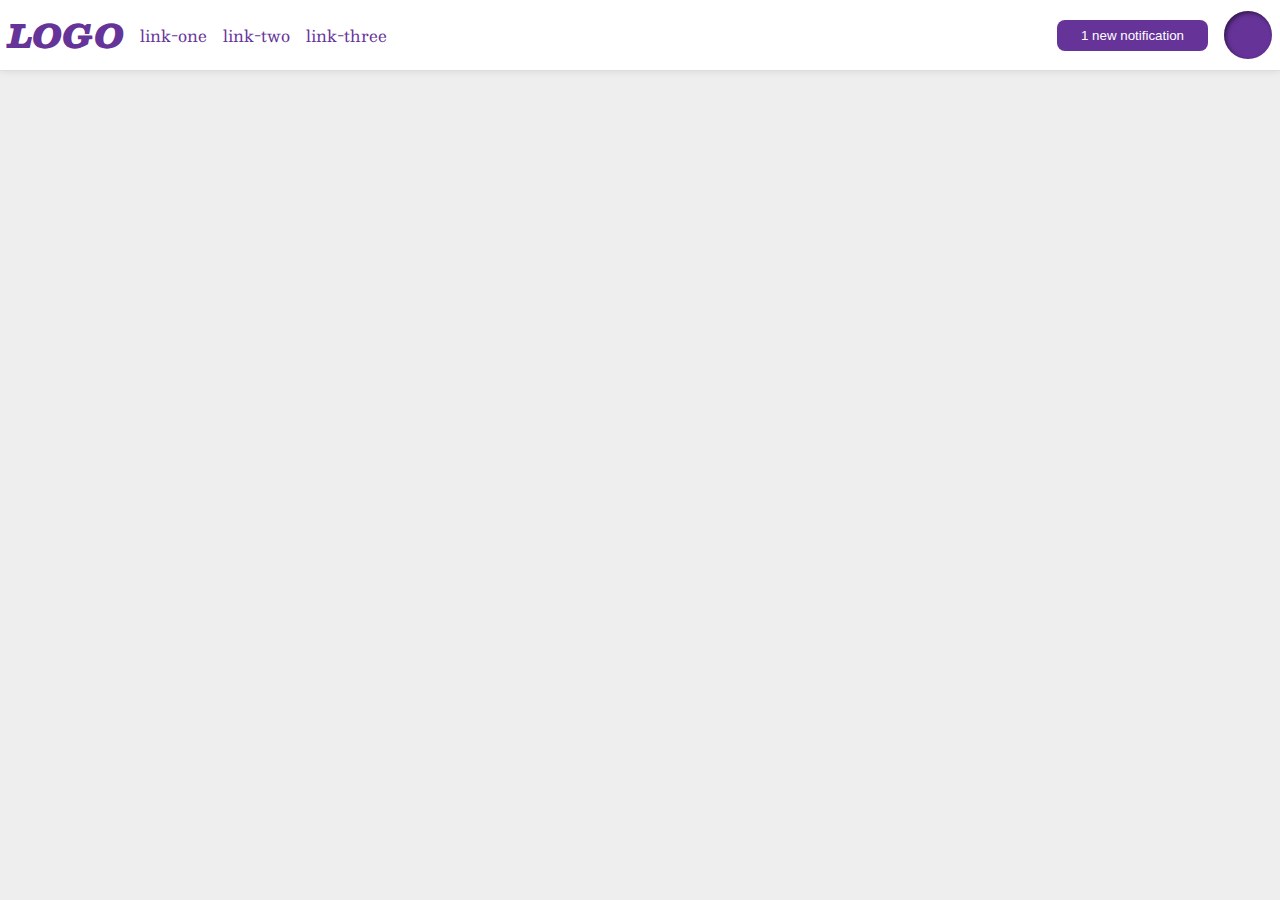
<file: flex/03-flex-header-2/index.html>
<!DOCTYPE html>
<html lang="en">
  <head>
    <meta charset="UTF-8">
    <meta http-equiv="X-UA-Compatible" content="IE=edge">
    <meta name="viewport" content="width=device-width, initial-scale=1.0">
    <title>Flex Header 2</title>
    <link rel="stylesheet" href="style.css">
  </head>
  <body>
    <div class="header">
      <div class="left">
        <div class="logo">
          LOGO
        </div>
        <ul class="links">
          <li><a href="google.com">link-one</a></li>
          <li><a href="google.com">link-two</a></li>
          <li><a href="google.com">link-three</a></li>
        </ul>
      </div>
      <div class="right">
        <button class="notifications">
         1 new notification
        </button>
        <div class="profile-image"></div>
      </div>
    </div>
  </body>
</html>
</file>
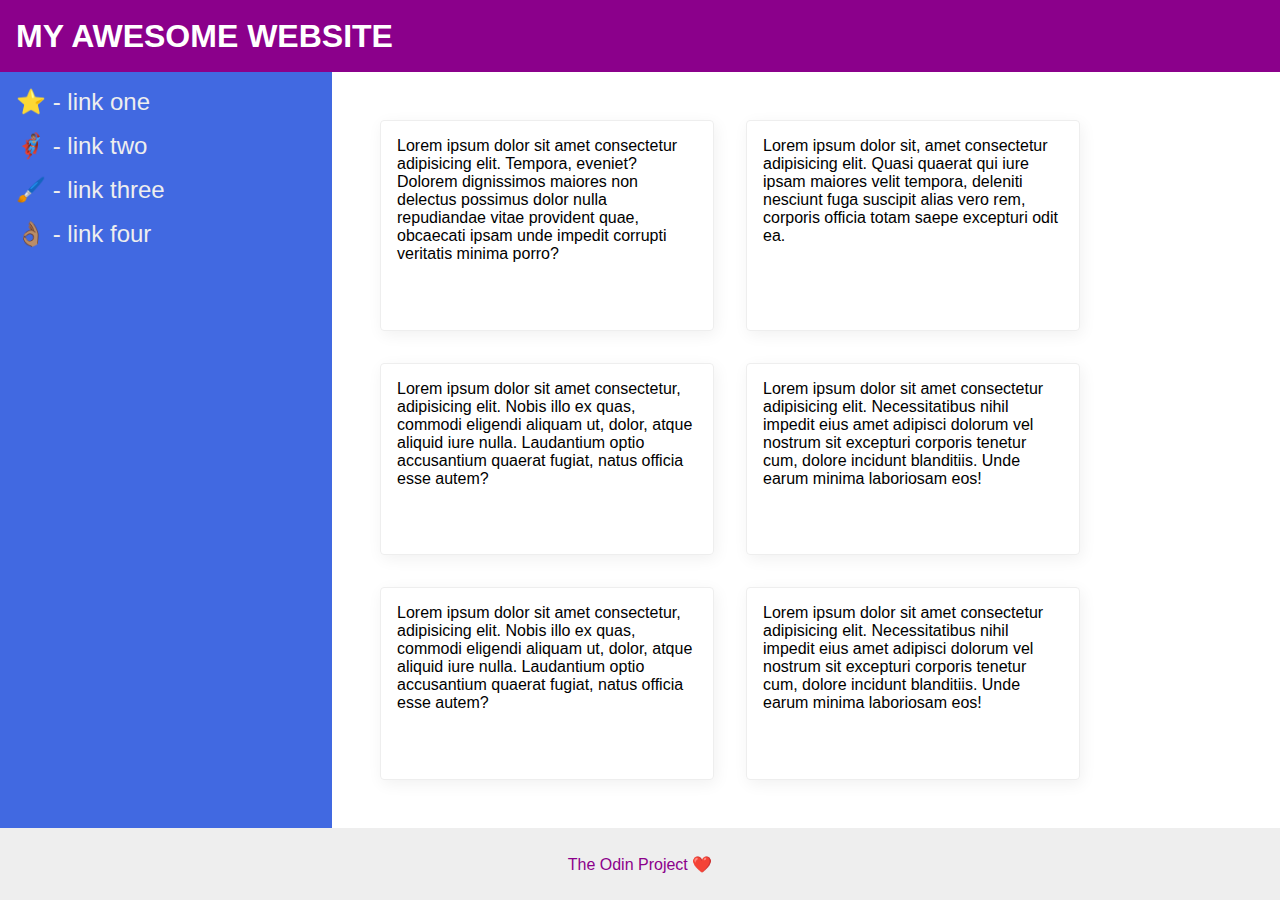
<file: flex/07-flex-layout-2/index.html>
<!DOCTYPE html>
<html lang="en">
  <head>
    <meta charset="UTF-8">
    <meta http-equiv="X-UA-Compatible" content="IE=edge">
    <meta name="viewport" content="width=device-width, initial-scale=1.0">
    <title>The Holy Grail</title>
    <link rel="stylesheet" href="style.css">
  </head>
  <body>
      <div class="header">
        MY AWESOME WEBSITE
      </div>
      <div class="content">
          <div class="sidebar">
            <ul>
              <li><a href="#">⭐ - link one</a></li>
              <li><a href="#">🦸🏽‍♂️ - link two</a></li>
              <li><a href="#">🖌️ - link three</a></li>
              <li><a href="#">👌🏽 - link four</a></li>
            </ul>
          </div>
          
          <div class="container">
          <div class="card">Lorem ipsum dolor sit amet consectetur adipisicing elit. Tempora, eveniet? Dolorem dignissimos maiores non delectus possimus dolor nulla repudiandae vitae provident quae, obcaecati ipsam unde impedit corrupti veritatis minima porro?</div>
          <div class="card">Lorem ipsum dolor sit, amet consectetur adipisicing elit. Quasi quaerat qui iure ipsam maiores velit tempora, deleniti nesciunt fuga suscipit alias vero rem, corporis officia totam saepe excepturi odit ea.</div>
          <div class="card">Lorem ipsum dolor sit amet consectetur, adipisicing elit. Nobis illo ex quas, commodi eligendi aliquam ut, dolor, atque aliquid iure nulla. Laudantium optio accusantium quaerat fugiat, natus officia esse autem?</div>
          <div class="card">Lorem ipsum dolor sit amet consectetur adipisicing elit. Necessitatibus nihil impedit eius amet adipisci dolorum vel nostrum sit excepturi corporis tenetur cum, dolore incidunt blanditiis. Unde earum minima laboriosam eos!</div>
          <div class="card">Lorem ipsum dolor sit amet consectetur, adipisicing elit. Nobis illo ex quas, commodi eligendi aliquam ut, dolor, atque aliquid iure nulla. Laudantium optio accusantium quaerat fugiat, natus officia esse autem?</div>
          <div class="card">Lorem ipsum dolor sit amet consectetur adipisicing elit. Necessitatibus nihil impedit eius amet adipisci dolorum vel nostrum sit excepturi corporis tenetur cum, dolore incidunt blanditiis. Unde earum minima laboriosam eos!</div>
        </div>
        </div>
      <div class="footer">
        The Odin Project ❤️
      </div>
    
  </body>
</html>
</file>
<file: flex/03-flex-header-2/style.css>
/* this is some magical font-importing.  
you'll learn about it later. */
@import url('https://fonts.googleapis.com/css2?family=Besley:ital,wght@0,400;1,900&display=swap');

body {
  margin: 0;
  background: #eee;
  font-family: Besley, serif;
}

.header {
  background: white;
  border-bottom: 1px solid #ddd;
  box-shadow: 0 0 8px rgba(0,0,0,.1);
  
  padding: 8px;

  display: flex;
  flex-direction: row;
  justify-content: space-between;
  
  
}

.profile-image {
  background: rebeccapurple;
  box-shadow: inset 2px 2px 4px rgba(0,0,0,.5);
  border-radius: 50%;
  width: 48px;
  height:  48px;

}

.logo {
  color: rebeccapurple;
  font-size: 32px;
  font-weight: 900;
  font-style: italic;
  
  

}

button {
  border: none;
  border-radius: 8px;
  background: rebeccapurple;
  color: white;
  display: flex;
  padding: 8px 24px;

}

a {
  /* this removes the line under our links */
  text-decoration: none;
  color: rebeccapurple;
}

ul {
  list-style-type: none;
  display: flex;
  margin: 0;
  padding: 0;
  flex-direction: row;
  gap: 16px;
  
}
.left, .right {
  display: flex;
  align-items: center;
  gap: 16px;

}
</file>
<file: flex/07-flex-layout-2/style.css>
body {
  font-family: -apple-system, BlinkMacSystemFont, 'Segoe UI', Roboto, Oxygen, Ubuntu, Cantarell, 'Open Sans', 'Helvetica Neue', sans-serif;
  margin: 0;
  min-height: 100vh;

  display: flex;
  flex-direction: column;
}

.header {
  height: 72px;
  background: darkmagenta;
  color: white;

  font-size: 32px;
  font-weight: 900;
  display: flex;
  align-items: center;
  padding-left: 16px;
}

.footer {
  height: 72px;
  background: #eee;
  color: darkmagenta;

  display: flex;
  justify-content: center;
  align-items: center;
}

.sidebar {
  width: 300px;
  background: royalblue;

  font-size: 24px;
  color: #eee;
  flex-shrink: 0;
  padding: 16px;
  

}

.card {
  border: 1px solid #eee;
  box-shadow: 2px 4px 16px rgba(0,0,0,.06);
  border-radius: 4px;

  width: 300px;
  flex-wrap: wrap;
  padding: 16px;
  margin: 16px;
}



ul {
  list-style-type: none;
  margin: 0;
  padding: 0;
}

li {
  margin-bottom: 16px;
}
a:link {
  text-decoration: none;
  color: #eee;
}

.container {
  display: flex;
  padding: 32px;
  flex-wrap: wrap;
}

.content {
  display: flex;
  flex: 1;

}
</file>
